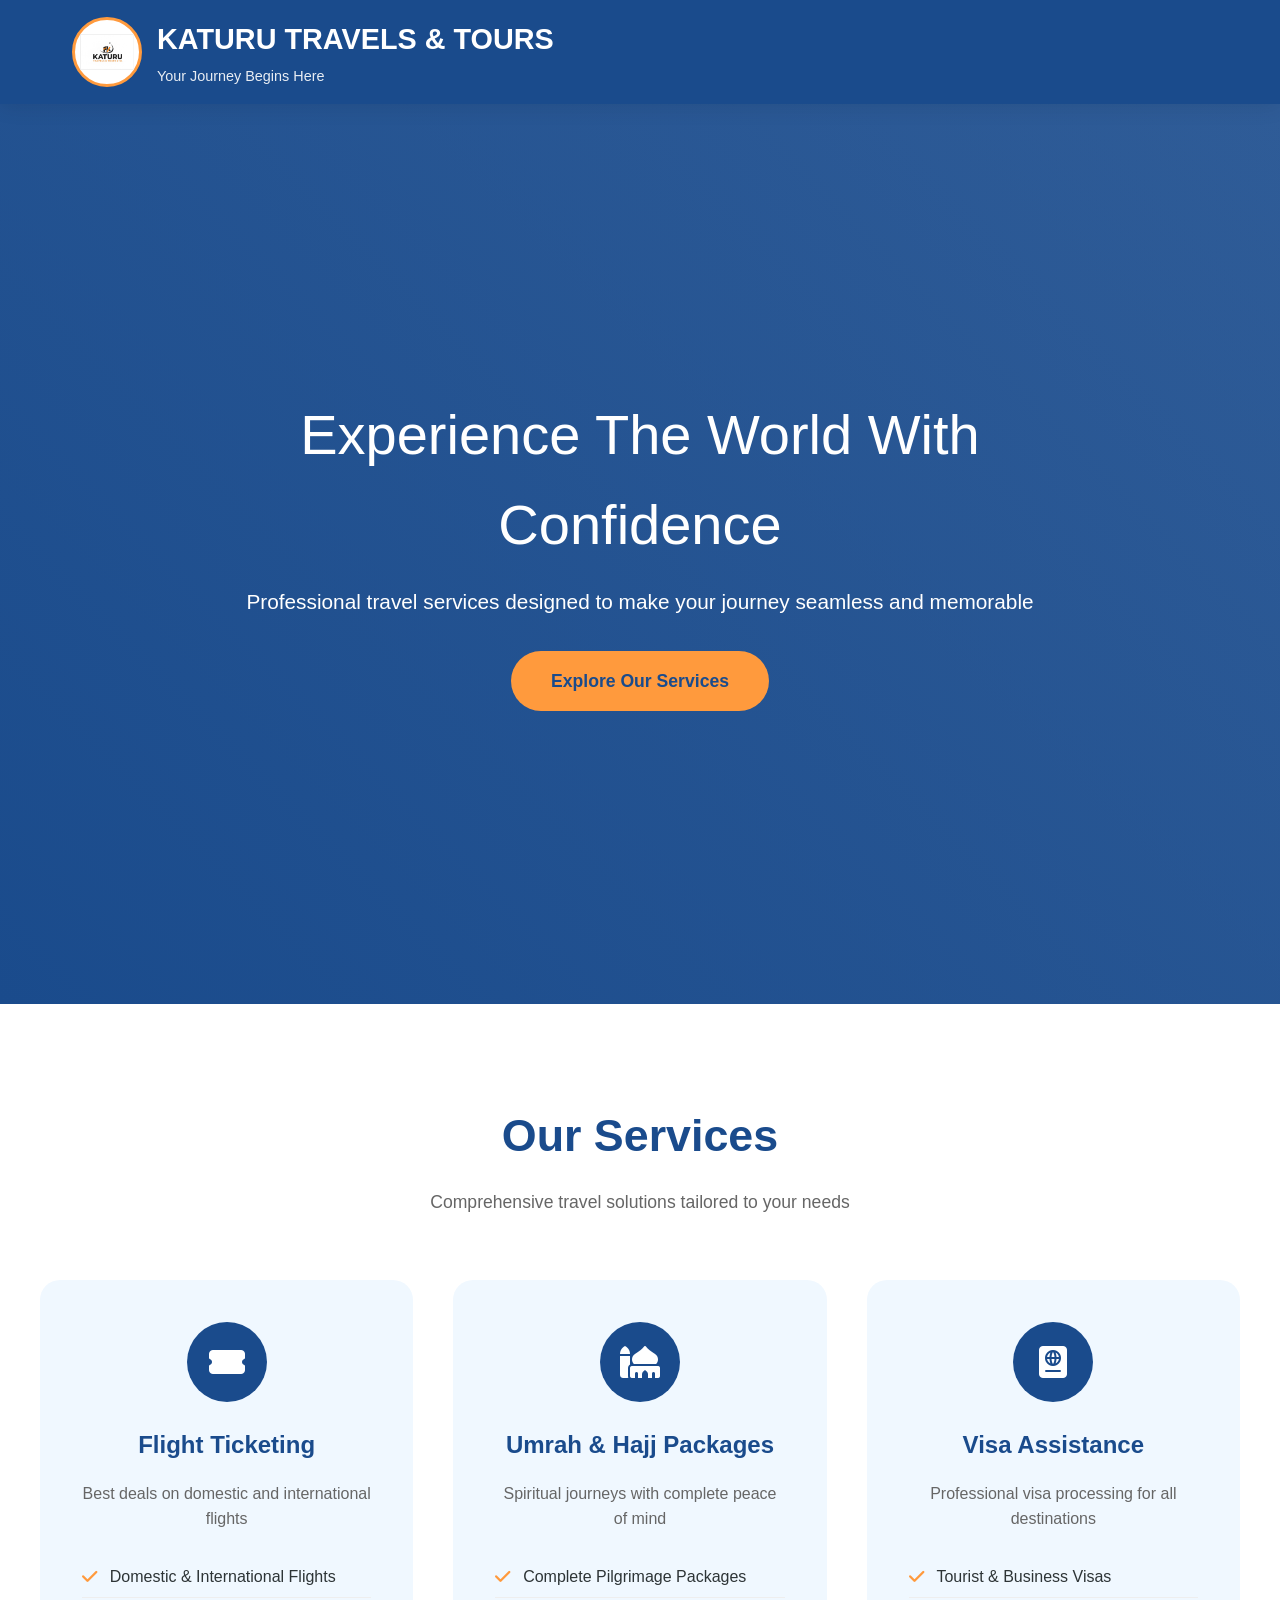
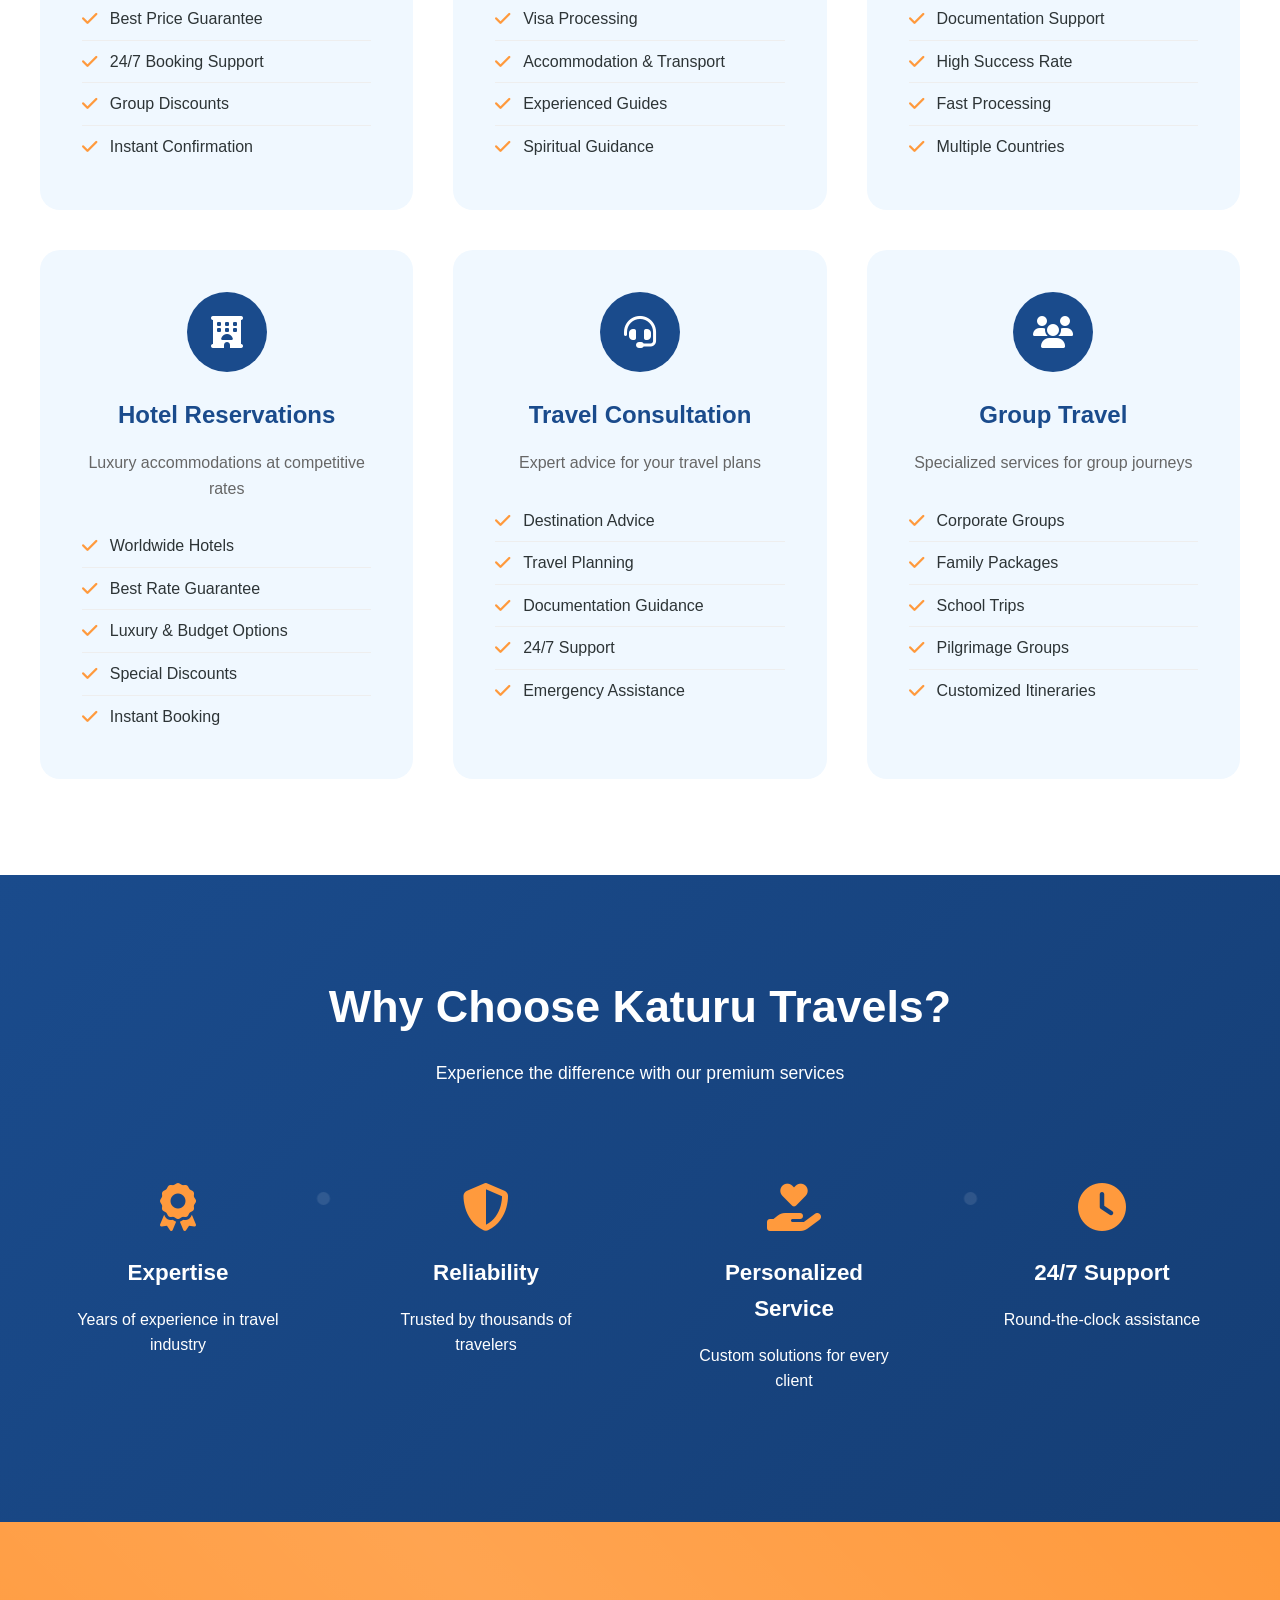
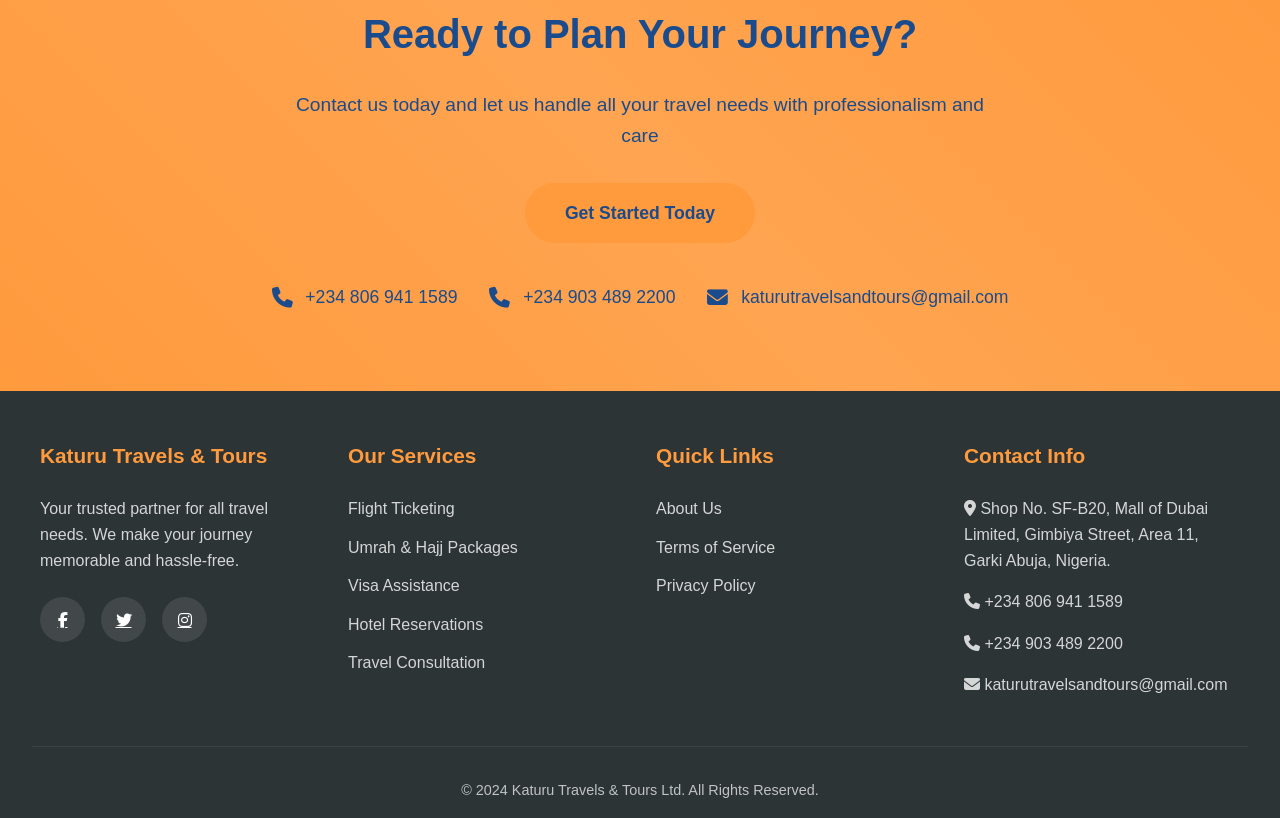
<file: index.html>
<!DOCTYPE html>
<html lang="en">
<head>
    <meta charset="UTF-8">
    <meta name="viewport" content="width=device-width, initial-scale=1.0">
    <title>Katuru Travels & Tours - Your Journey Begins Here</title>
    <link rel="stylesheet" href="https://cdnjs.cloudflare.com/ajax/libs/font-awesome/6.4.0/css/all.min.css">
    <link rel="stylesheet" href="style.css">
</head>
<body>
    <!-- Header -->
    <header>
        <div class="header-container">
            <div class="logo">
                <div class="logo-img-container">
                    <img src="logo.png" alt="Katuru Travels & Tours Logo" class="logo-image">
                </div>
                <div class="logo-text">
                    <h1>KATURU TRAVELS & TOURS</h1>
                    <p>Your Journey Begins Here</p>
                </div>
            </div>
        </div>
    </header>

    <!-- Hero Section -->
    <section class="hero">
        <div class="hero-content">
            <h2>Experience The World With Confidence</h2>
            <p>Professional travel services designed to make your journey seamless and memorable</p>
            <a href="#services" class="btn">Explore Our Services</a>
        </div>
    </section>

    <!-- Services Section -->
    <section class="services" id="services">
        <div class="section-title">
            <h2>Our Services</h2>
            <p>Comprehensive travel solutions tailored to your needs</p>
        </div>
        <div class="services-grid">
            <!-- Flight Ticketing -->
            <div class="service-card">
                <div class="service-icon">
                    <i class="fas fa-ticket-alt"></i>
                </div>
                <h3>Flight Ticketing</h3>
                <p>Best deals on domestic and international flights</p>
                <ul class="service-features">
                    <li><i class="fas fa-check"></i> Domestic & International Flights</li>
                    <li><i class="fas fa-check"></i> Best Price Guarantee</li>
                    <li><i class="fas fa-check"></i> 24/7 Booking Support</li>
                    <li><i class="fas fa-check"></i> Group Discounts</li>
                    <li><i class="fas fa-check"></i> Instant Confirmation</li>
                </ul>
            </div>

            <!-- Umrah & Hajj -->
            <div class="service-card">
                <div class="service-icon">
                    <i class="fas fa-mosque"></i>
                </div>
                <h3>Umrah & Hajj Packages</h3>
                <p>Spiritual journeys with complete peace of mind</p>
                <ul class="service-features">
                    <li><i class="fas fa-check"></i> Complete Pilgrimage Packages</li>
                    <li><i class="fas fa-check"></i> Visa Processing</li>
                    <li><i class="fas fa-check"></i> Accommodation & Transport</li>
                    <li><i class="fas fa-check"></i> Experienced Guides</li>
                    <li><i class="fas fa-check"></i> Spiritual Guidance</li>
                </ul>
            </div>

            <!-- Visa Support -->
            <div class="service-card">
                <div class="service-icon">
                    <i class="fas fa-passport"></i>
                </div>
                <h3>Visa Assistance</h3>
                <p>Professional visa processing for all destinations</p>
                <ul class="service-features">
                    <li><i class="fas fa-check"></i> Tourist & Business Visas</li>
                    <li><i class="fas fa-check"></i> Documentation Support</li>
                    <li><i class="fas fa-check"></i> High Success Rate</li>
                    <li><i class="fas fa-check"></i> Fast Processing</li>
                    <li><i class="fas fa-check"></i> Multiple Countries</li>
                </ul>
            </div>

            <!-- Hotel Reservation -->
            <div class="service-card">
                <div class="service-icon">
                    <i class="fas fa-hotel"></i>
                </div>
                <h3>Hotel Reservations</h3>
                <p>Luxury accommodations at competitive rates</p>
                <ul class="service-features">
                    <li><i class="fas fa-check"></i> Worldwide Hotels</li>
                    <li><i class="fas fa-check"></i> Best Rate Guarantee</li>
                    <li><i class="fas fa-check"></i> Luxury & Budget Options</li>
                    <li><i class="fas fa-check"></i> Special Discounts</li>
                    <li><i class="fas fa-check"></i> Instant Booking</li>
                </ul>
            </div>

            <!-- Travel Consultation -->
            <div class="service-card">
                <div class="service-icon">
                    <i class="fas fa-headset"></i>
                </div>
                <h3>Travel Consultation</h3>
                <p>Expert advice for your travel plans</p>
                <ul class="service-features">
                    <li><i class="fas fa-check"></i> Destination Advice</li>
                    <li><i class="fas fa-check"></i> Travel Planning</li>
                    <li><i class="fas fa-check"></i> Documentation Guidance</li>
                    <li><i class="fas fa-check"></i> 24/7 Support</li>
                    <li><i class="fas fa-check"></i> Emergency Assistance</li>
                </ul>
            </div>

            <!-- Group Travel -->
            <div class="service-card">
                <div class="service-icon">
                    <i class="fas fa-users"></i>
                </div>
                <h3>Group Travel</h3>
                <p>Specialized services for group journeys</p>
                <ul class="service-features">
                    <li><i class="fas fa-check"></i> Corporate Groups</li>
                    <li><i class="fas fa-check"></i> Family Packages</li>
                    <li><i class="fas fa-check"></i> School Trips</li>
                    <li><i class="fas fa-check"></i> Pilgrimage Groups</li>
                    <li><i class="fas fa-check"></i> Customized Itineraries</li>
                </ul>
            </div>
        </div>
    </section>

    <!-- Why Choose Us -->
    <section class="why-us">
        <div class="section-title">
            <h2 style="color:white;">Why Choose Katuru Travels?</h2>
            <p style="color:white;">Experience the difference with our premium services</p>
        </div>
        <div class="features-grid">
            <div class="feature">
                <i class="fas fa-award"></i>
                <h3>Expertise</h3>
                <p>Years of experience in travel industry</p>
            </div>
            <div class="feature">
                <i class="fas fa-shield-alt"></i>
                <h3>Reliability</h3>
                <p>Trusted by thousands of travelers</p>
            </div>
            <div class="feature">
                <i class="fas fa-hand-holding-heart"></i>
                <h3>Personalized Service</h3>
                <p>Custom solutions for every client</p>
            </div>
            <div class="feature">
                <i class="fas fa-clock"></i>
                <h3>24/7 Support</h3>
                <p>Round-the-clock assistance</p>
            </div>
        </div>
    </section>

    <!-- CTA Section -->
    <section class="cta">
        <h2>Ready to Plan Your Journey?</h2>
        <p>Contact us today and let us handle all your travel needs with professionalism and care</p>
        <a href="#" class="btn">Get Started Today</a>
        
        <div class="contact-info">
            <div class="contact-item">
                <i class="fas fa-phone"></i>
                <span>+234 806 941 1589</span>
            </div>
            <div class="contact-item">
                <i class="fas fa-phone"></i>
                <span>+234 903 489 2200</span>
            </div>
            <div class="contact-item">
                <i class="fas fa-envelope"></i>
                <span>katurutravelsandtours@gmail.com</span>
            </div>
        </div>
    </section>

    <!-- Footer -->
    <footer>
        <div class="footer-container">
            <div class="footer-col">
                <h3>Katuru Travels & Tours</h3>
                <p>Your trusted partner for all travel needs. We make your journey memorable and hassle-free.</p>
                <div class="social-icons">
                    <a href="https://www.facebook.com/profile.php?id=61578586058037"><i class="fab fa-facebook-f"></i></a>
                    <a href="https://x.com/Katurutravels"><i class="fab fa-twitter"></i></a>
                    <a href="https://www.instagram.com/katurutravelsandtours/"><i class="fab fa-instagram"></i></a>
                </div>
            </div>
            <div class="footer-col">
                <h3>Our Services</h3>
                <ul class="footer-links">
                    <li><a href="#">Flight Ticketing</a></li>
                    <li><a href="#">Umrah & Hajj Packages</a></li>
                    <li><a href="#">Visa Assistance</a></li>
                    <li><a href="#">Hotel Reservations</a></li>
                    <li><a href="#">Travel Consultation</a></li>
                </ul>
            </div>
            <div class="footer-col">
                <h3>Quick Links</h3>
                <ul class="footer-links">
                    <li><a href="#">About Us</a></li>
                    <li><a href="#">Terms of Service</a></li>
                    <li><a href="privacy-policy.html">Privacy Policy</a></li>
                </ul>
            </div>
            <div class="footer-col">
                <h3>Contact Info</h3>
                <p><i class="fas fa-map-marker-alt"></i> Shop No. SF-B20, Mall of Dubai Limited, Gimbiya Street, Area 11, Garki Abuja, Nigeria.</p>
                <p><i class="fas fa-phone"></i> +234 806 941 1589</p>
                <p><i class="fas fa-phone"></i> +234 903 489 2200</p>
                <p><i class="fas fa-envelope"></i> katurutravelsandtours@gmail.com</p>
            </div>
        </div>
        <div class="copyright">
            <p>&copy; 2024 Katuru Travels & Tours Ltd. All Rights Reserved.</p>
        </div>
    </footer>

    <!-- Chatbot -->
    
    <script src="script.js"></script>
    

</body>
</html>
</file>
<file: style.css>
:root {
    --primary-color: #1a4b8c;
    --secondary-color: #ff9a3d;
    --accent-color: #ff6b6b;
    --light-color: #f0f8ff;
    --dark-color: #2d3436;
}

* {
    margin: 0;
    padding: 0;
    box-sizing: border-box;
    font-family: 'Segoe UI', Tahoma, Geneva, Verdana, sans-serif;
}

body {
    background-color: var(--light-color);
    color: var(--dark-color);
    line-height: 1.6;
    scroll-behavior: smooth;
}

/* Header Styles */
header {
    background-color: var(--primary-color);
    color: white;
    padding: 1rem 0;
    position: sticky;
    top: 0;
    z-index: 100;
    box-shadow: 0 2px 20px rgba(0, 0, 0, 0.1);
    animation: slideDown 0.6s ease-out;
}

@keyframes slideDown {
    from {
        transform: translateY(-100%);
        opacity: 0;
    }
    to {
        transform: translateY(0);
        opacity: 1;
    }
}

.header-container {
    display: flex;
    justify-content: space-between;
    align-items: center;
    max-width: 1200px;
    margin: 0 auto;
    padding: 0 2rem;
}

.logo {
    display: flex;
    align-items: center;
    animation: fadeInLeft 1s ease-out;
}

@keyframes fadeInLeft {
    from {
        opacity: 0;
        transform: translateX(-30px);
    }
    to {
        opacity: 1;
        transform: translateX(0);
    }
}

.logo-img-container {
    width: 70px;
    height: 70px;
    border-radius: 50%;
    overflow: hidden;
    border: 3px solid var(--secondary-color);
    margin-right: 15px;
    display: flex;
    align-items: center;
    justify-content: center;
    background-color: white;
    padding: 5px;
    animation: pulse 2s infinite;
}

@keyframes pulse {
    0% {
        transform: scale(1);
        box-shadow: 0 0 0 rgba(255, 154, 61, 0.4);
    }
    50% {
        transform: scale(1.05);
        box-shadow: 0 0 20px rgba(255, 154, 61, 0.8);
    }
    100% {
        transform: scale(1);
        box-shadow: 0 0 0 rgba(255, 154, 61, 0.4);
    }
}

.logo-image {
    width: 100%;
    height: 100%;
    object-fit: contain;
    transition: transform 0.3s ease;
}

.logo-image:hover {
    transform: rotate(5deg);
}

.logo-text h1 {
    font-size: 1.8rem;
    font-weight: 700;
    margin-bottom: 0.2rem;
    color: white;
}

.logo-text p {
    font-size: 0.9rem;
    opacity: 0.9;
    color: white;
}

/* Hero Section */
.hero {
    background: linear-gradient(rgba(26, 75, 140, 0.9), rgba(26, 75, 140, 0.9)),
                url('https://images.unsplash.com/photo-1488646953014-85cb44e25828?ixlib=rb-4.0.3&auto=format&fit=crop&w=1470&q=80');
    background-size: cover;
    background-position: center;
    height: 100vh;
    display: flex;
    align-items: center;
    justify-content: center;
    text-align: center;
    color: white;
    padding: 2rem;
    position: relative;
    overflow: hidden;
}

.hero::before {
    content: '';
    position: absolute;
    top: 0;
    left: 0;
    width: 100%;
    height: 100%;
    background: linear-gradient(45deg, var(--primary-color) 0%, transparent 100%);
    animation: gradientShift 8s ease-in-out infinite;
}

@keyframes gradientShift {
    0%, 100% {
        opacity: 0.3;
        transform: scale(1);
    }
    50% {
        opacity: 0.5;
        transform: scale(1.1);
    }
}

.hero-content {
    max-width: 800px;
    position: relative;
    z-index: 2;
    animation: fadeInUp 1.2s ease-out 0.3s both;
}

@keyframes fadeInUp {
    from {
        opacity: 0;
        transform: translateY(50px);
    }
    to {
        opacity: 1;
        transform: translateY(0);
    }
}

.hero h2 {
    font-size: 3.5rem;
    margin-bottom: 1rem;
    font-weight: 300;
    animation: slideInLeft 1s ease-out 0.5s both;
}

@keyframes slideInLeft {
    from {
        opacity: 0;
        transform: translateX(-100px);
    }
    to {
        opacity: 1;
        transform: translateX(0);
    }
}

.hero p {
    font-size: 1.3rem;
    margin-bottom: 2rem;
    opacity: 0.9;
    animation: slideInRight 1s ease-out 0.7s both;
}

@keyframes slideInRight {
    from {
        opacity: 0;
        transform: translateX(100px);
    }
    to {
        opacity: 1;
        transform: translateX(0);
    }
}

.btn {
    display: inline-block;
    background-color: var(--secondary-color);
    color: var(--primary-color);
    padding: 1rem 2.5rem;
    border-radius: 50px;
    text-decoration: none;
    font-weight: 600;
    transition: all 0.3s;
    border: none;
    cursor: pointer;
    font-size: 1.1rem;
    position: relative;
    overflow: hidden;
    animation: fadeInUp 1s ease-out 0.9s both;
}

.btn::before {
    content: '';
    position: absolute;
    top: 0;
    left: -100%;
    width: 100%;
    height: 100%;
    background: linear-gradient(90deg, transparent, rgba(255, 255, 255, 0.2), transparent);
    transition: left 0.5s;
}

.btn:hover::before {
    left: 100%;
}

.btn:hover {
    background-color: white;
    transform: translateY(-3px) scale(1.05);
    box-shadow: 0 15px 30px rgba(0, 0, 0, 0.3);
}

/* Services Section */
.services {
    padding: 6rem 2rem;
    background: white;
}

.section-title {
    text-align: center;
    margin-bottom: 4rem;
}

.section-title h2 {
    font-size: 2.8rem;
    color: var(--primary-color);
    margin-bottom: 1rem;
    animation: fadeInUp 1s ease-out both;
}

.section-title p {
    color: #666;
    max-width: 600px;
    margin: 0 auto;
    font-size: 1.1rem;
    animation: fadeInUp 1s ease-out 0.2s both;
}

.services-grid {
    display: grid;
    grid-template-columns: repeat(auto-fit, minmax(300px, 1fr));
    gap: 2.5rem;
    max-width: 1200px;
    margin: 0 auto;
}

.service-card {
    background: var(--light-color);
    padding: 2.5rem;
    border-radius: 20px;
    text-align: center;
    transition: all 0.4s ease;
    border: 2px solid transparent;
    opacity: 0;
    transform: translateY(50px);
    animation: fadeInUp 0.8s ease-out forwards;
}

.service-card.visible {
    opacity: 1;
    transform: translateY(0);
}

.service-card:nth-child(1) { animation-delay: 0.1s; }
.service-card:nth-child(2) { animation-delay: 0.2s; }
.service-card:nth-child(3) { animation-delay: 0.3s; }
.service-card:nth-child(4) { animation-delay: 0.4s; }
.service-card:nth-child(5) { animation-delay: 0.5s; }
.service-card:nth-child(6) { animation-delay: 0.6s; }

.service-card:hover {
    transform: translateY(-15px) scale(1.02);
    border-color: var(--secondary-color);
    box-shadow: 0 20px 40px rgba(0, 0, 0, 0.15);
}

.service-icon {
    width: 80px;
    height: 80px;
    background: var(--primary-color);
    border-radius: 50%;
    display: flex;
    align-items: center;
    justify-content: center;
    margin: 0 auto 1.5rem;
    color: white;
    font-size: 2rem;
    transition: all 0.3s ease;
}

.service-card:hover .service-icon {
    transform: rotate(360deg) scale(1.1);
    background: var(--secondary-color);
}

.service-card h3 {
    color: var(--primary-color);
    margin-bottom: 1rem;
    font-size: 1.5rem;
    transition: color 0.3s ease;
}

.service-card:hover h3 {
    color: var(--secondary-color);
}

.service-card p {
    color: #666;
    margin-bottom: 1.5rem;
}

.service-features {
    list-style: none;
    text-align: left;
}

.service-features li {
    padding: 0.5rem 0;
    border-bottom: 1px solid #eee;
    display: flex;
    align-items: center;
    transition: transform 0.3s ease;
}

.service-features li:hover {
    transform: translateX(10px);
}

.service-features li:last-child {
    border-bottom: none;
}

.service-features i {
    color: var(--secondary-color);
    margin-right: 0.8rem;
    font-size: 1.1rem;
    transition: transform 0.3s ease;
}

.service-features li:hover i {
    transform: scale(1.2);
}

/* Why Choose Us */
.why-us {
    padding: 6rem 2rem;
    background: linear-gradient(135deg, var(--primary-color) 0%, #153e75 100%);
    color: white;
    position: relative;
    overflow: hidden;
}

.why-us::before {
    content: '';
    position: absolute;
    top: 0;
    left: 0;
    width: 100%;
    height: 100%;
    background: url('data:image/svg+xml,<svg xmlns="http://www.w3.org/2000/svg" viewBox="0 0 100 100"><defs><pattern id="grain" width="100" height="100" patternUnits="userSpaceOnUse"><circle cx="50" cy="50" r="1" fill="rgba(255,255,255,0.1)"/></pattern></defs><rect width="100" height="100" fill="url(%23grain)"/></svg>');
    animation: float 20s ease-in-out infinite;
}

@keyframes float {
    0%, 100% {
        transform: translateY(0px);
    }
    50% {
        transform: translateY(-20px);
    }
}

.features-grid {
    display: grid;
    grid-template-columns: repeat(auto-fit, minmax(250px, 1fr));
    gap: 2rem;
    max-width: 1200px;
    margin: 0 auto;
    position: relative;
    z-index: 2;
}

.feature {
    text-align: center;
    padding: 2rem;
    opacity: 0;
    transform: translateY(30px);
    animation: fadeInUp 0.8s ease-out forwards;
}

.feature.visible {
    opacity: 1;
    transform: translateY(0);
}

.feature:nth-child(1) { animation-delay: 0.1s; }
.feature:nth-child(2) { animation-delay: 0.2s; }
.feature:nth-child(3) { animation-delay: 0.3s; }
.feature:nth-child(4) { animation-delay: 0.4s; }

.feature i {
    font-size: 3rem;
    color: var(--secondary-color);
    margin-bottom: 1.5rem;
    display: inline-block;
    animation: bounce 2s infinite;
}

@keyframes bounce {
    0%, 20%, 50%, 80%, 100% {
        transform: translateY(0);
    }
    40% {
        transform: translateY(-10px);
    }
    60% {
        transform: translateY(-5px);
    }
}

.feature h3 {
    margin-bottom: 1rem;
    font-size: 1.4rem;
}

/* CTA Section */
.cta {
    padding: 5rem 2rem;
    background: var(--secondary-color);
    text-align: center;
    color: var(--primary-color);
    position: relative;
    overflow: hidden;
}

.cta::before {
    content: '';
    position: absolute;
    top: 0;
    left: 0;
    width: 100%;
    height: 100%;
    background: linear-gradient(45deg, transparent 0%, rgba(255, 255, 255, 0.1) 50%, transparent 100%);
    animation: shimmer 3s infinite;
}

@keyframes shimmer {
    0% {
        transform: translateX(-100%);
    }
    100% {
        transform: translateX(100%);
    }
}

.cta h2 {
    font-size: 2.5rem;
    margin-bottom: 1.5rem;
    animation: fadeInUp 1s ease-out both;
}

.cta p {
    font-size: 1.2rem;
    margin-bottom: 2rem;
    max-width: 700px;
    margin-left: auto;
    margin-right: auto;
    animation: fadeInUp 1s ease-out 0.2s both;
}

.contact-info {
    display: flex;
    justify-content: center;
    gap: 2rem;
    flex-wrap: wrap;
    margin-top: 2rem;
    animation: fadeInUp 1s ease-out 0.4s both;
}

.contact-item {
    display: flex;
    align-items: center;
    gap: 0.8rem;
    font-size: 1.1rem;
    transition: transform 0.3s ease;
}

.contact-item:hover {
    transform: scale(1.1);
}

.contact-item i {
    color: var(--primary-color);
    font-size: 1.3rem;
    animation: ring 2s infinite;
}

@keyframes ring {
    0%, 100% {
        transform: rotate(0deg);
    }
    25% {
        transform: rotate(10deg);
    }
    75% {
        transform: rotate(-10deg);
    }
}

/* Footer */
footer {
    background: var(--dark-color);
    color: white;
    padding: 3rem 2rem 1rem;
    animation: fadeInUp 1s ease-out both;
}

.footer-container {
    display: grid;
    grid-template-columns: repeat(auto-fit, minmax(250px, 1fr));
    gap: 2rem;
    max-width: 1200px;
    margin: 0 auto;
}

.footer-col {
    opacity: 0;
    transform: translateY(20px);
    animation: fadeInUp 0.8s ease-out forwards;
}

.footer-col:nth-child(1) { animation-delay: 0.1s; }
.footer-col:nth-child(2) { animation-delay: 0.2s; }
.footer-col:nth-child(3) { animation-delay: 0.3s; }
.footer-col:nth-child(4) { animation-delay: 0.4s; }

.footer-col.visible {
    opacity: 1;
    transform: translateY(0);
}

.footer-col h3 {
    font-size: 1.3rem;
    margin-bottom: 1.5rem;
    color: var(--secondary-color);
}

.footer-col p {
    margin-bottom: 1rem;
    opacity: 0.8;
}

.footer-links {
    list-style: none;
}

.footer-links li {
    margin-bottom: 0.8rem;
    transition: transform 0.3s ease;
}

.footer-links li:hover {
    transform: translateX(5px);
}

.footer-links a {
    color: white;
    text-decoration: none;
    opacity: 0.8;
    transition: all 0.3s;
}

.footer-links a:hover {
    opacity: 1;
    color: var(--secondary-color);
}

.social-icons {
    display: flex;
    gap: 1rem;
    margin-top: 1.5rem;
}

.social-icons a {
    display: inline-flex;
    align-items: center;
    justify-content: center;
    width: 45px;
    height: 45px;
    background-color: rgba(255, 255, 255, 0.1);
    border-radius: 50%;
    color: white;
    transition: all 0.3s;
    animation: pulse 2s infinite;
}

.social-icons a:hover {
    background-color: var(--secondary-color);
    color: var(--primary-color);
    transform: translateY(-3px) scale(1.1);
    animation: none;
}

.copyright {
    text-align: center;
    padding-top: 2rem;
    margin-top: 2rem;
    border-top: 1px solid rgba(255, 255, 255, 0.1);
    opacity: 0.7;
    font-size: 0.9rem;
}

/* Chatbot */
.chatbot-container {
    position: fixed;
    bottom: 30px;
    right: 30px;
    z-index: 99;
    animation: bounceIn 1s ease-out;
}

@keyframes bounceIn {
    0% {
        opacity: 0;
        transform: scale(0.3);
    }
    50% {
        transform: scale(1.05);
    }
    70% {
        transform: scale(0.9);
    }
    100% {
        opacity: 1;
        transform: scale(1);
    }
}

.chatbot-btn {
    width: 70px;
    height: 70px;
    border-radius: 50%;
    background-color: var(--secondary-color);
    color: var(--primary-color);
    border: none;
    font-size: 1.8rem;
    cursor: pointer;
    box-shadow: 0 8px 25px rgba(0, 0, 0, 0.2);
    display: flex;
    align-items: center;
    justify-content: center;
    transition: all 0.3s;
    animation: pulse 2s infinite;
}

.chatbot-btn:hover {
    transform: scale(1.1) rotate(5deg);
    box-shadow: 0 12px 30px rgba(0, 0, 0, 0.3);
    animation: none;
}

.chatbot-window {
    position: absolute;
    bottom: 90px;
    right: 0;
    width: 380px;
    background-color: white;
    border-radius: 20px;
    box-shadow: 0 15px 40px rgba(0, 0, 0, 0.2);
    overflow: hidden;
    display: none;
    animation: slideInUp 0.3s ease-out;
}

@keyframes slideInUp {
    from {
        opacity: 0;
        transform: translateY(30px);
    }
    to {
        opacity: 1;
        transform: translateY(0);
    }
}

.chatbot-header {
    background-color: var(--primary-color);
    color: white;
    padding: 1.2rem;
    display: flex;
    align-items: center;
    justify-content: space-between;
}

.chatbot-header h3 {
    font-size: 1.3rem;
}

.close-chatbot {
    background: none;
    border: none;
    color: white;
    font-size: 1.3rem;
    cursor: pointer;
    transition: transform 0.3s ease;
}

.close-chatbot:hover {
    transform: rotate(90deg);
}

.chatbot-messages {
    height: 350px;
    padding: 1.2rem;
    overflow-y: auto;
    background: #fafafa;
}

.chatbot-input {
    display: flex;
    padding: 1.2rem;
    border-top: 2px solid #eee;
    background: white;
}

.chatbot-input input {
    flex: 1;
    padding: 1rem;
    border: 2px solid #ddd;
    border-radius: 25px;
    margin-right: 0.8rem;
    font-size: 1rem;
    transition: border-color 0.3s ease;
}

.chatbot-input input:focus {
    outline: none;
    border-color: var(--secondary-color);
}

.send-btn {
    background-color: var(--secondary-color);
    color: var(--primary-color);
    border: none;
    border-radius: 50%;
    width: 45px;
    height: 45px;
    cursor: pointer;
    font-size: 1.2rem;
    transition: all 0.3s ease;
}

.send-btn:hover {
    transform: scale(1.1) rotate(15deg);
}

/* Scroll Animations */
.service-card, .feature, .footer-col {
    opacity: 0;
    transform: translateY(50px);
    transition: all 0.8s ease-out;
}

.service-card.visible, .feature.visible, .footer-col.visible {
    opacity: 1;
    transform: translateY(0);
}

/* Responsive Design */
@media (max-width: 768px) {
    .header-container {
        flex-direction: column;
        text-align: center;
    }
    
    .logo {
        margin-bottom: 1rem;
        justify-content: center;
    }
    
    .logo-img-container {
        width: 60px;
        height: 60px;
        margin-right: 10px;
    }
    
    .logo-text h1 {
        font-size: 1.5rem;
    }
    
    .logo-text p {
        font-size: 0.8rem;
    }
    
    .hero h2 {
        font-size: 2.5rem;
    }
    
    .hero p {
        font-size: 1.1rem;
    }
    
    .services-grid {
        grid-template-columns: 1fr;
    }
    
    .contact-info {
        flex-direction: column;
        gap: 1rem;
    }
    
    .chatbot-window {
        width: 90%;
        right: 5%;
    }
    
    .service-card, .feature, .footer-col {
        animation-delay: 0s !important;
    }
}

/* Smooth scrolling */
html {
    scroll-behavior: smooth;
}

/* Custom scrollbar */
::-webkit-scrollbar {
    width: 8px;
}

::-webkit-scrollbar-track {
    background: var(--light-color);
}

::-webkit-scrollbar-thumb {
    background: var(--secondary-color);
    border-radius: 4px;
}

::-webkit-scrollbar-thumb:hover {
    background: var(--primary-color);
}
</file>
